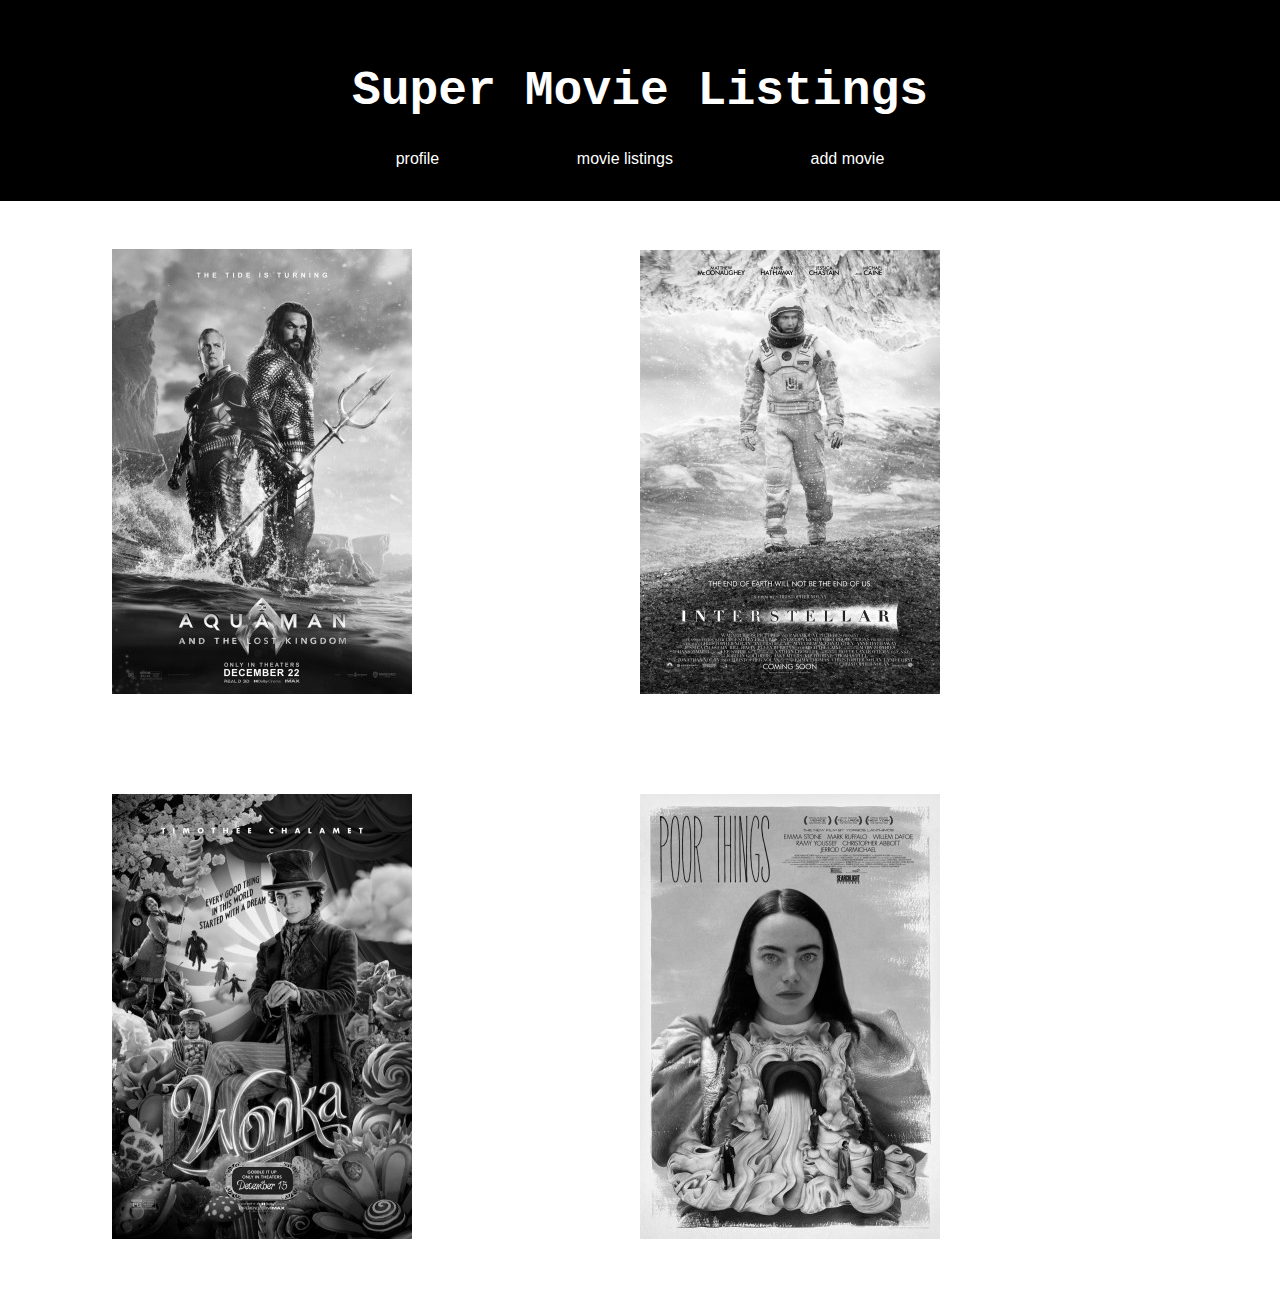
<file: index.html>
<!DOCTYPE html>
<html lang="en">
  <head>
    <meta charset="UTF-8" />
    <meta name="viewport" content="width=device-width, initial-scale=1.0" />
    <title>movie listing homepage</title>
    <link rel="stylesheet" href="style.css" />
    <link rel="shortcut icon" href="film.png" type="image/x-icon" />
  </head>
  <body>
    <header class="banner">
      <h1 class="banner-title">Super Movie Listings</h1>
      <nav class="nav-bar">
        <ul>
          <li><a href="profile.html">profile</a></li>
          <li><a href="index.html">movie listings</a></li>
          <li><a href="addlisting.html">add movie</a></li>
        </ul>
      </nav>
    </header>
   
   <div class = "box">
    <div class="movie-container">
      <a href="movieTimesAqua.html" id="aqua" class="posters">
        <p>
          Lorem ipsum dolor sit amet consectetur adipisicing elit. Recusandae
          consequuntur nisi excepturi mollitia, minus a? Dolorem, est aliquam
          error accusantium nobis asperiores ex eaque facilis qui pariatur iusto
          quibusdam? Possimus!
        </p>
        <img
          class="movie-poster"
          src="movies/aqua.jpg"
          alt="aquaman movie poster"
      /></a>
    </div>
    <div class="movie-container" >
      <a href="movieTimesInter.html" class="posters">
        <p>
          Lorem ipsum dolor sit amet consectetur adipisicing elit. Recusandae
          consequuntur nisi excepturi mollitia, minus a? Dolorem, est aliquam
          error accusantium nobis asperiores ex eaque facilis qui pariatur iusto
          quibusdam? Possimus!
        </p>
        <img
          class="movie-poster"
          src="movies/interstellar.jpg"
          alt="interstellar movie poster"
      /></a>
    </div>

    <div class="movie-container">
      <a href="movieTimesWonka.html" class="posters">
        <p>
          Lorem ipsum dolor sit amet consectetur adipisicing elit. Recusandae
          consequuntur nisi excepturi mollitia, minus a? Dolorem, est aliquam
          error accusantium nobis asperiores ex eaque facilis qui pariatur iusto
          quibusdam? Possimus!
        </p>
        <img
          class="movie-poster"
          src="movies/wonka.jpg"
          alt="wonka 2023 movie poster"
      /></a>
    </div>
    <div class="movie-container">
      <a href="movieTimesPoor.html" class="posters">
        <p>
          Lorem ipsum dolor sit amet consectetur adipisicing elit. Recusandae
          consequuntur nisi excepturi mollitia, minus a? Dolorem, est aliquam
          error accusantium nobis asperiores ex eaque facilis qui pariatur iusto
          quibusdam? Possimus!
        </p>
        <img
          class="movie-poster"
          src="movies/poor.jpeg"
          alt="poor things movie poster"
      /></a>
    </div>
    </div>
    
  
    </body>
  </body>
</html>
</file>
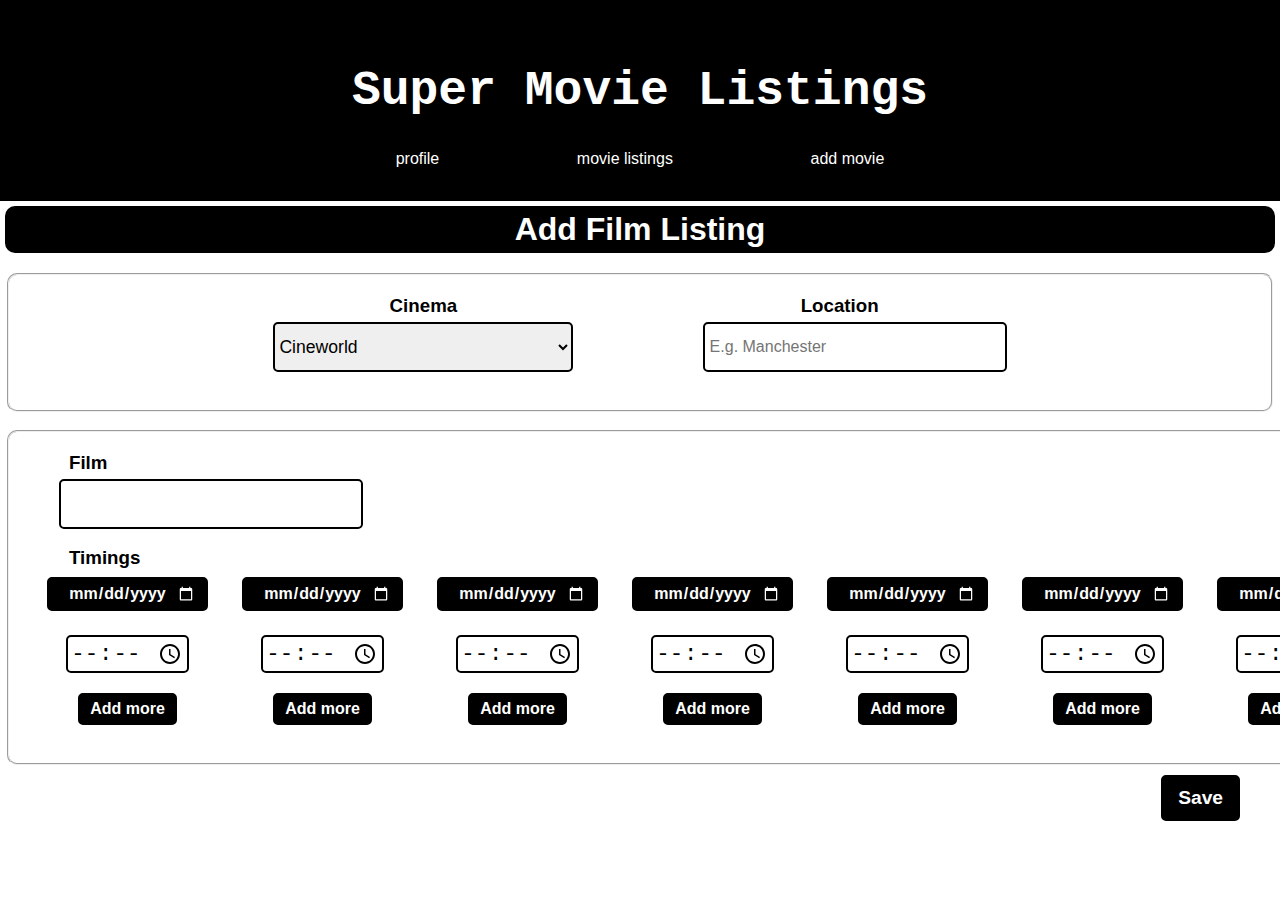
<file: addlisting.html>
<!DOCTYPE html>
<html>
    <head>
        <link rel="stylesheet" href="style.css">
        <link rel="shortcut icon" href="film.png" type="image/x-icon" />
        <script src="addlisting.js" defer></script>
        <title>Add Listing</title>
        <script>
            let data = {};
        
            function add1(item) {
                let node = document.createElement("li");
                node.innerHTML = `<input id="time" type="time" name ="date1time" onchange="addTime(date1.value, this.value)"/>`;
                document.getElementById(item).appendChild(node);
            }

            function add2(item) {
                let node = document.createElement("li");
                node.innerHTML = `<input id="time" type="time" name ="date2time" onchange="addTime(date2.value, this.value)"/>`;
                document.getElementById(item).appendChild(node);
            }

            function add3(item) {
                let node = document.createElement("li");
                node.innerHTML = `<input id="time" type="time" name ="date3time" onchange="addTime(date3.value, this.value)"/>`;
                document.getElementById(item).appendChild(node);
            }

            function add4(item) {
                let node = document.createElement("li");
                node.innerHTML = `<input id="time" type="time" name ="date4time" onchange="addTime(date4.value, this.value)"/>`;
                document.getElementById(item).appendChild(node);
            }

            function add5(item) {
                let node = document.createElement("li");
                node.innerHTML = `<input id="time" type="time" name ="date5time" onchange="addTime(date5.value, this.value)"/>`;
                document.getElementById(item).appendChild(node);
            }

            function add6(item) {
                let node = document.createElement("li");
                node.innerHTML = `<input id="time" type="time" name ="date6time" onchange="addTime(date6.value, this.value)"/>`;
                document.getElementById(item).appendChild(node);
            }

            function add7(item) {
                let node = document.createElement("li");
                node.innerHTML = `<input id="time" type="time" name ="date7time" onchange="addTime(date7.value, this.value)"/>`;
                document.getElementById(item).appendChild(node);
            }

            filmtimes = new Map();

            function addTime(date, time) {
                if (filmtimes.has(date)) {
                    filmtimes.get(date).push(time)
                } else {
                    filmtimes.set(date, [])
                    filmtimes.get(date).push(time)
                }
            }
        </script>
    </head>
    
    <body>
        <header class="banner">
        <h1 class="banner-title">Super Movie Listings</h1>
        <nav class="nav-bar">
          <ul>
            <li><a href="profile.html">profile</a></li>
            <li><a href="index.html">movie listings</a></li>
            <li><a href="addlisting.html">add movie</a></li>
          </ul>
        </nav>
      </header>
        <h1 class="pagetitle">Add Film Listing</h1>

        <form action="http://www.nextpoint.co.uk/test.php" method="post">
            <fieldset>
                <label class="grid1">
                    <h3>Cinema</h3>
                    <select name="cinema" required>
                        <option>Cineworld</option>
                        <option>Empire</option>
                        <option>Everyman</option>
                        <option>Light</option>
                        <option>Odeon</option>
                        <option>Picturehouse</option>
                        <option>Showcase</option>
                        <option>Vue</option>
                    </select><br /><br />
                </label>
                <label class="grid2">
                <h3>Location</h3>
                    <input type="text" name="location" placeholder="E.g. Manchester"/>
                </label>

            </fieldset>
            <br />
            <fieldset>
                <label><h3 class="leftheading">Film</h3><input type="text" name="filmtitle" required/></label><br /><br />
                <h3 class="leftheading">Timings</h3>
                <table>
                    <thead>
                        <th><input type="date" name="date1" id="date1"/></th>
                        <th><input type="date" name="date2" id="date2"/></th>
                        <th><input type="date" name="date3" id="date3"/></th>
                        <th><input type="date" name="date4" id="date4"/></th>
                        <th><input type="date" name="date5" id="date5"/></th>
                        <th><input type="date" name="date6" id="date6"/></th>
                        <th><input type="date" name="date7" id="date7"/></th>
                    </thead>

                    <tbody><tr>
                        <td><ul id="list1">
                            <li><input id="time" type="time" name ="date1time" onchange="addTime(date1.value, this.value)"/></li>
                        </ul><input type="button" value="Add more" onclick="add1('list1')" /></td>

                        <td><ul id="list2">
                            <li><input id="time" type="time" name ="date2time" onchange="addTime(date2.value, this.value)"/></li>
                        </ul><input type="button" value="Add more" onclick="add2('list2')" /></td>

                        <td><ul id="list3">
                            <li><input id="time" type="time" name ="date3time" onchange="addTime(date3.value, this.value)"/></li>
                        </ul><input type="button" value="Add more" onclick="add3('list3')" /></td>

                        <td><ul id="list4">
                            <li><input id="time" type="time" name ="date4time" onchange="addTime(date4.value, this.value)"/></li>
                        </ul><input type="button" value="Add more" onclick="add4('list4')" /></td>

                        <td><ul id="list5">
                            <li><input id="time" type="time" name ="date5time" onchange="addTime(date5.value, this.value)"/></li>
                        </ul><input type="button" value="Add more" onclick="add5('list5')" /></td>

                        <td><ul id="list6">
                            <li><input id="time" type="time" name ="date6time" onchange="addTime(date6.value, this.value)"></li>
                        </ul><input type="button" value="Add more" onclick="add6('list6')" /></td>

                        <td><ul id="list7">
                            <li><input id="time" type="time" name ="date7time" onchange="addTime(date7.value, this.value)"/></li>
                        </ul><input type="button" value="Add more" onclick="add7('list7')" /></td>
                    </tbody></tr>
                </table>
            </fieldset>    
            <a href="addlistingconfirm.html"><input id="confirm" type="button" value="Save" onclick="dataBind.save()" class="sub"/></a>
        </form>
    </body>
</html>
</file>
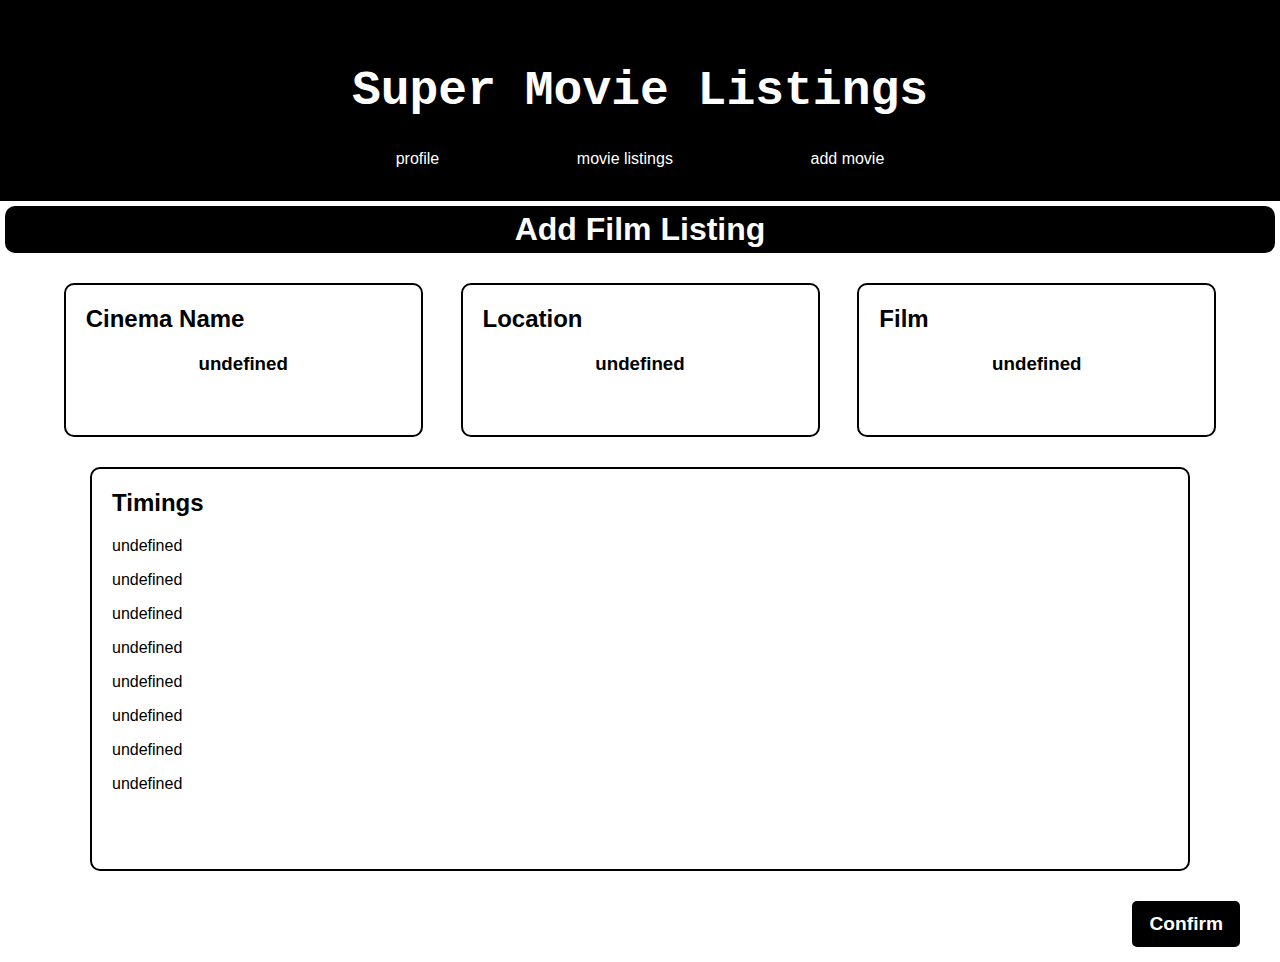
<file: addlistingconfirm.html>
<!DOCTYPE html>
<html>
    <head>
        <link rel="stylesheet" href="style.css">
        <link rel="shortcut icon" href="film.png" type="image/x-icon" />
        <script src="addlisting.js" defer></script>
        <title>Add Listing</title>
    </head>
    
    <body>
        <header class="banner">
        <h1 class="banner-title">Super Movie Listings</h1>
        <nav class="nav-bar">
          <ul>
            <li><a href="profile.html">profile</a></li>
            <li><a href="index.html">movie listings</a></li>
            <li><a href="addlisting.html">add movie</a></li>
          </ul>
        </nav>
        <script>
            let data = JSON.parse(sessionStorage.getItem("data"));
        </script>
        </header>
        <h1 class="pagetitle">Add Film Listing</h1>
            <div class="confpage">
                <span>
                    <h2>Cinema Name</h2> 
                    <h3 data="cinema"></h3>
                </span>

                <span>
                    <h2>Location</h2> 
                    <h3 data="location"></h3>
                </span>

                <span>
                    <h2>Film</h2>
                    <h3 data="filmtitle"></h3>
                </span>
            </div>

            <div>
                <section id="timings">
                    <h2>Timings</h2>
                    <p data="date1"></p>
                    <p data="date1time"></p>
                    <p data="date2"></p>
                    <p data="date3"></p>
                    <p data="date4"></p>
                    <p data="date5"></p>
                    <p data="date6"></p>
                    <p data="date7"></p>
                </section>
            </div>
            
            <form action="http://www.nextpoint.co.uk/test.php" method="post">
                <label><input type="submit" class="sub" value="Confirm"/></label>
            </form>
    </body>
</html>
</file>
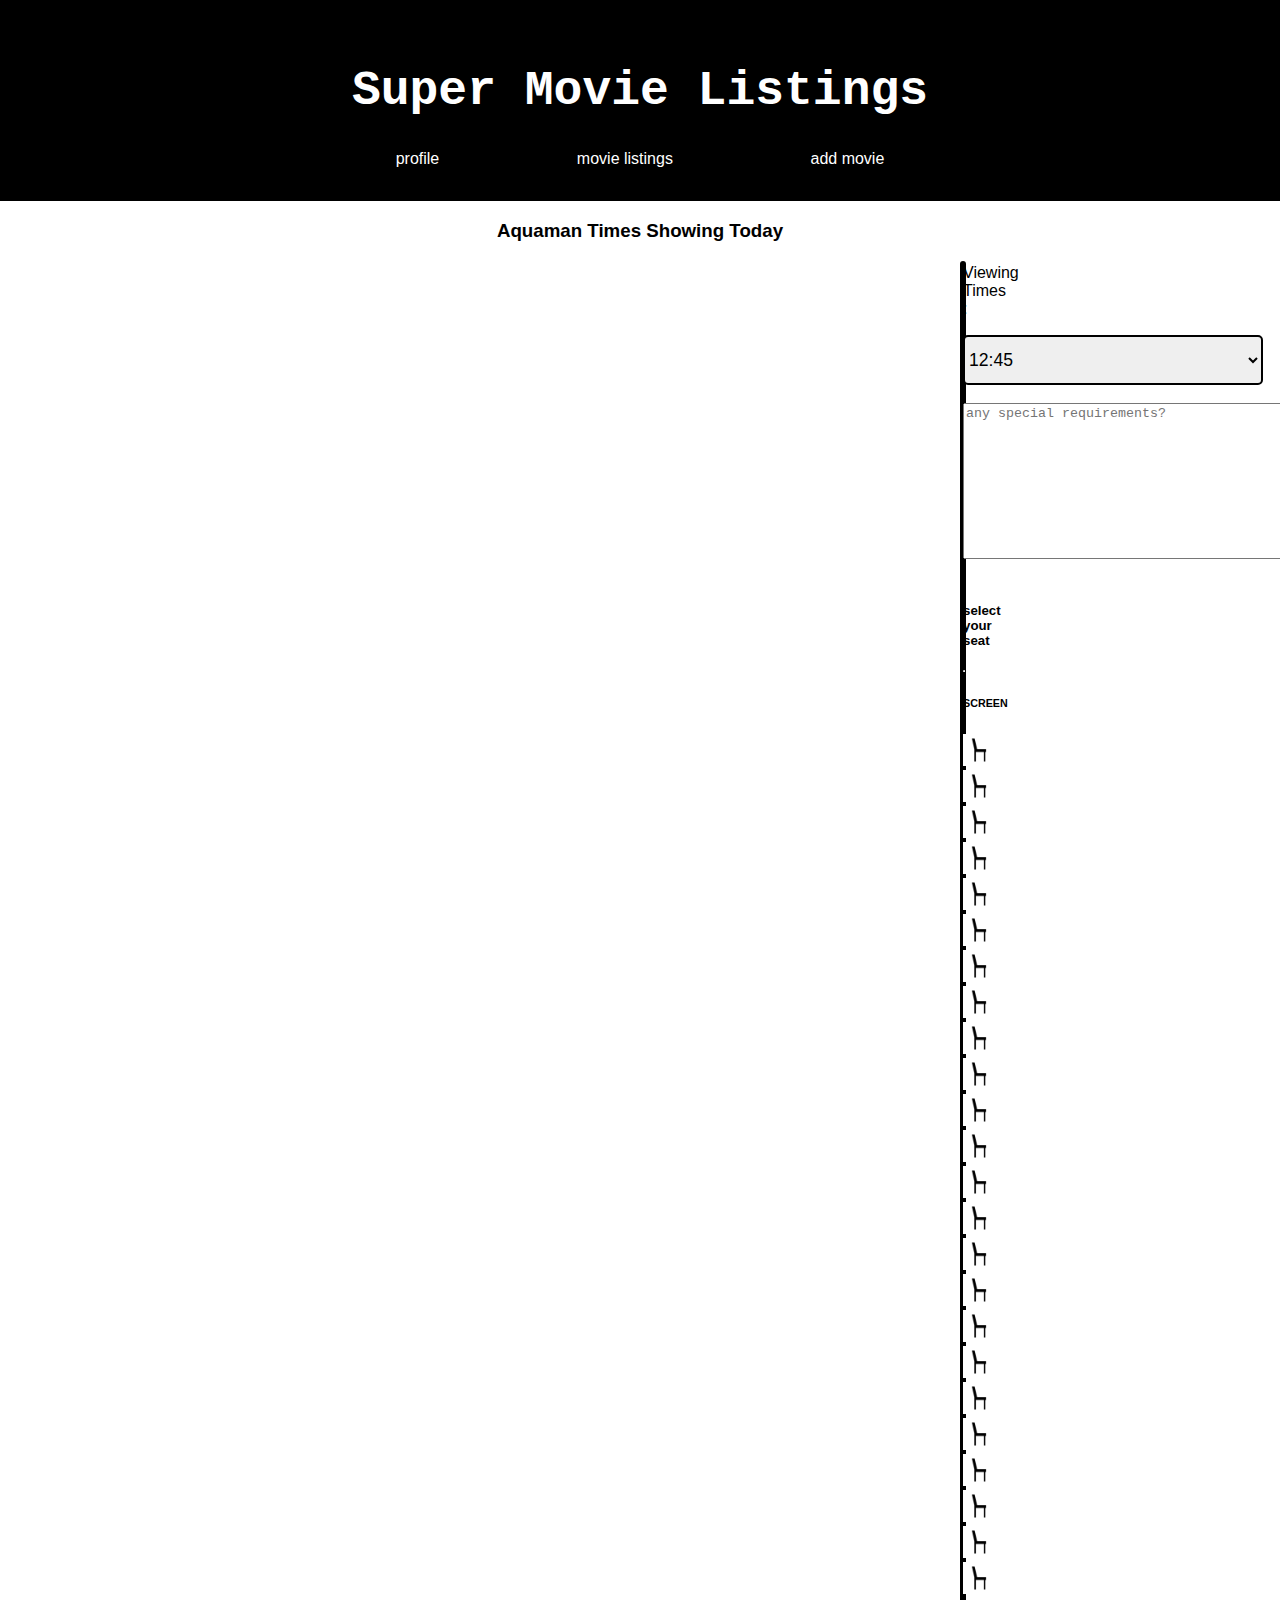
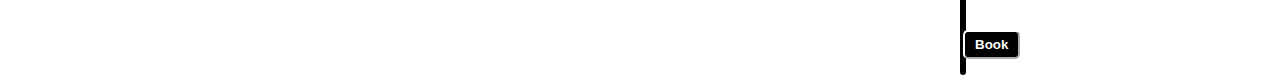
<file: movieTimesAqua.html>
<!DOCTYPE html>
<html lang="en">
  <head>
    <meta charset="UTF-8" />
    <meta name="viewport" content="width=device-width, initial-scale=1.0" />
    <title>Aquaman Viewing Times</title>
    <script src="/moveName.js"></script>
    <link rel="shortcut icon" href="film.png" type="image/x-icon" />
    <link rel="stylesheet" href="style.css" />
  </head>
  <body>
    <header class="banner">
      <h1 class="banner-title">Super Movie Listings</h1>
      <nav class="nav-bar">
        <ul>
          <li><a href="profile.html">profile</a></li>
          <li><a href="index.html">movie listings</a></li>
          <li><a href="addlisting.html">add movie</a></li>
        </ul>
      </nav>
    </header>
    <h3>Aquaman Times Showing Today</h3>
    <form action="" class="movie-time">
      <label for="movie-times">Viewing Times : </label>
      <select name="movie-times" id="">
        <option value="">12:45</option>
        <option value="">3:45</option>
        <option value="">5:45</option>
        <option value="">8:45</option>
        <option value="">00:00</option>
      </select>
      <br />
      <textarea
        name="special-requirements"
        id=""
        cols="60"
        rows="10"
        placeholder="any special requirements?"></textarea>
      <br />
      <br />
      <h5>select your seat</h5>
      <div class="cinema-container">
        <hr />
        <h6>SCREEN</h6>
        <div class="row1">
          <div><img src="movies/chair.jpg" alt="" /></div>
          <div><img src="movies/chair.jpg" alt="" /></div>
          <div><img src="movies/chair.jpg" alt="" /></div>
          <div><img src="movies/chair.jpg" alt="" /></div>
          <div><img src="movies/chair.jpg" alt="" /></div>
          <div><img src="movies/chair.jpg" alt="" /></div>
          <div><img src="movies/chair.jpg" alt="" /></div>
          <div><img src="movies/chair.jpg" alt="" /></div>
        </div>
        <div class="row2">
          <div><img src="movies/chair.jpg" alt="" /></div>
          <div><img src="movies/chair.jpg" alt="" /></div>
          <div><img src="movies/chair.jpg" alt="" /></div>
          <div><img src="movies/chair.jpg" alt="" /></div>
          <div><img src="movies/chair.jpg" alt="" /></div>
          <div><img src="movies/chair.jpg" alt="" /></div>
          <div><img src="movies/chair.jpg" alt="" /></div>
          <div><img src="movies/chair.jpg" alt="" /></div>
        </div>
        <div class="row2">
          <div><img src="movies/chair.jpg" alt="" /></div>
          <div><img src="movies/chair.jpg" alt="" /></div>
          <div><img src="movies/chair.jpg" alt="" /></div>
          <div><img src="movies/chair.jpg" alt="" /></div>
          <div><img src="movies/chair.jpg" alt="" /></div>
          <div><img src="movies/chair.jpg" alt="" /></div>
          <div><img src="movies/chair.jpg" alt="" /></div>
          <div><img src="movies/chair.jpg" alt="" /></div>
        </div>
      </div>
      <br />
      <button type="submit">Book</button>
    </form>
  </body>
</html>
</file>
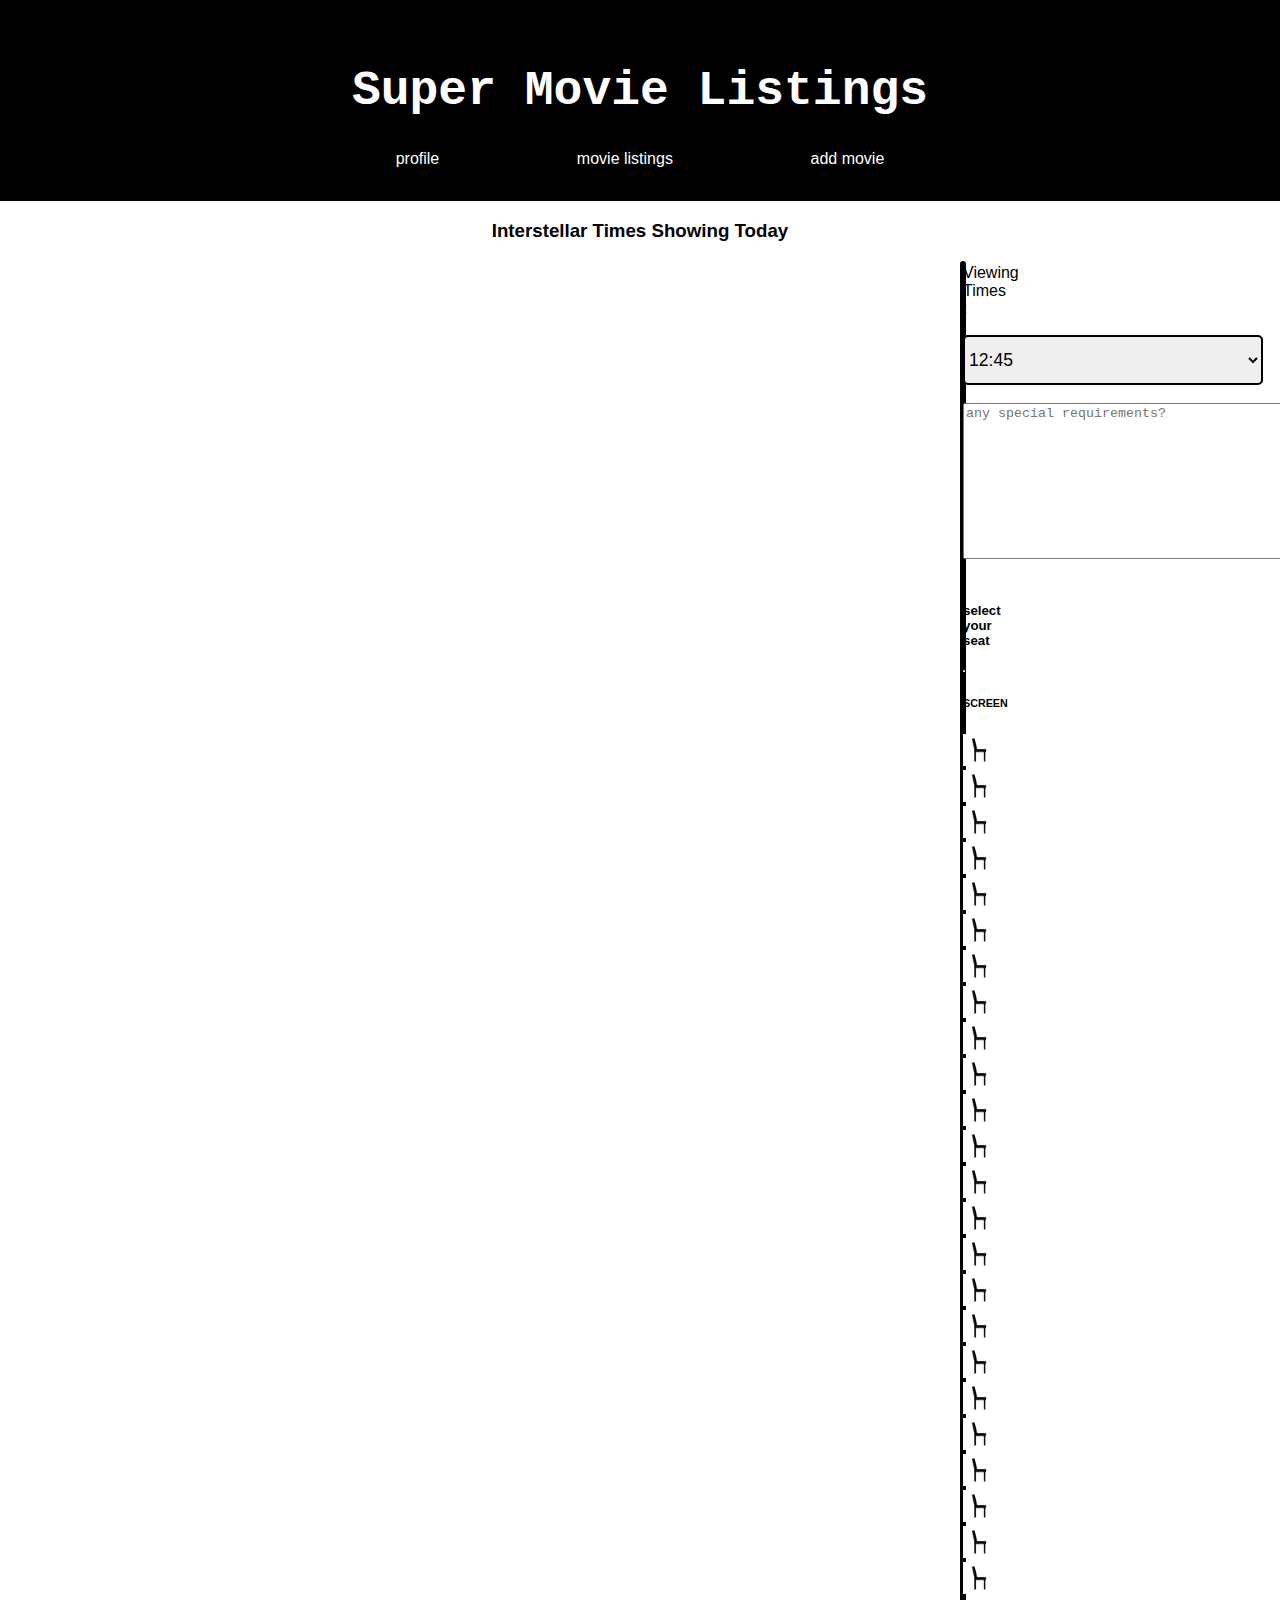
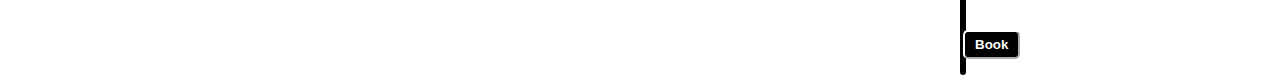
<file: movieTimesInter.html>
<!DOCTYPE html>
<html lang="en">
  <head>
    <meta charset="UTF-8" />
    <meta name="viewport" content="width=device-width, initial-scale=1.0" />
    <title>Interstellar Viewing Times</title>
    <script src="/moveName.js"></script>
    <link rel="shortcut icon" href="film.png" type="image/x-icon" />
    <link rel="stylesheet" href="style.css" />
  </head>
  <body>
    <header class="banner">
      <h1 class="banner-title">Super Movie Listings</h1>
      <nav class="nav-bar">
        <ul>
          <li><a href="profile.html">profile</a></li>
          <li><a href="index.html">movie listings</a></li>
          <li><a href="addlisting.html">add movie</a></li>
        </ul>
      </nav>
    </header>
    <h3>Interstellar Times Showing Today</h3>
    <form action="" class="movie-time">
      <label for="movie-times">Viewing Times : </label>
      <select name="movie-times" id="">
        <option value="">12:45</option>
        <option value="">3:45</option>
        <option value="">5:45</option>
        <option value="">8:45</option>
        <option value="">00:00</option>
      </select>
      <br />
      <textarea
        name="special-requirements"
        id=""
        cols="60"
        rows="10"
        placeholder="any special requirements?"></textarea>
      <br />
      <br />
      <h5>select your seat</h5>
      <div class="cinema-container">
        <hr />
        <h6>SCREEN</h6>
        <div class="row1">
          <div><img src="movies/chair.jpg" alt="" /></div>
          <div><img src="movies/chair.jpg" alt="" /></div>
          <div><img src="movies/chair.jpg" alt="" /></div>
          <div><img src="movies/chair.jpg" alt="" /></div>
          <div><img src="movies/chair.jpg" alt="" /></div>
          <div><img src="movies/chair.jpg" alt="" /></div>
          <div><img src="movies/chair.jpg" alt="" /></div>
          <div><img src="movies/chair.jpg" alt="" /></div>
        </div>
        <div class="row2">
          <div><img src="movies/chair.jpg" alt="" /></div>
          <div><img src="movies/chair.jpg" alt="" /></div>
          <div><img src="movies/chair.jpg" alt="" /></div>
          <div><img src="movies/chair.jpg" alt="" /></div>
          <div><img src="movies/chair.jpg" alt="" /></div>
          <div><img src="movies/chair.jpg" alt="" /></div>
          <div><img src="movies/chair.jpg" alt="" /></div>
          <div><img src="movies/chair.jpg" alt="" /></div>
        </div>
        <div class="row2">
          <div><img src="movies/chair.jpg" alt="" /></div>
          <div><img src="movies/chair.jpg" alt="" /></div>
          <div><img src="movies/chair.jpg" alt="" /></div>
          <div><img src="movies/chair.jpg" alt="" /></div>
          <div><img src="movies/chair.jpg" alt="" /></div>
          <div><img src="movies/chair.jpg" alt="" /></div>
          <div><img src="movies/chair.jpg" alt="" /></div>
          <div><img src="movies/chair.jpg" alt="" /></div>
        </div>
      </div>
      <br />
      <button type="submit">Book</button>
    </form>
  </body>
</html>
</file>
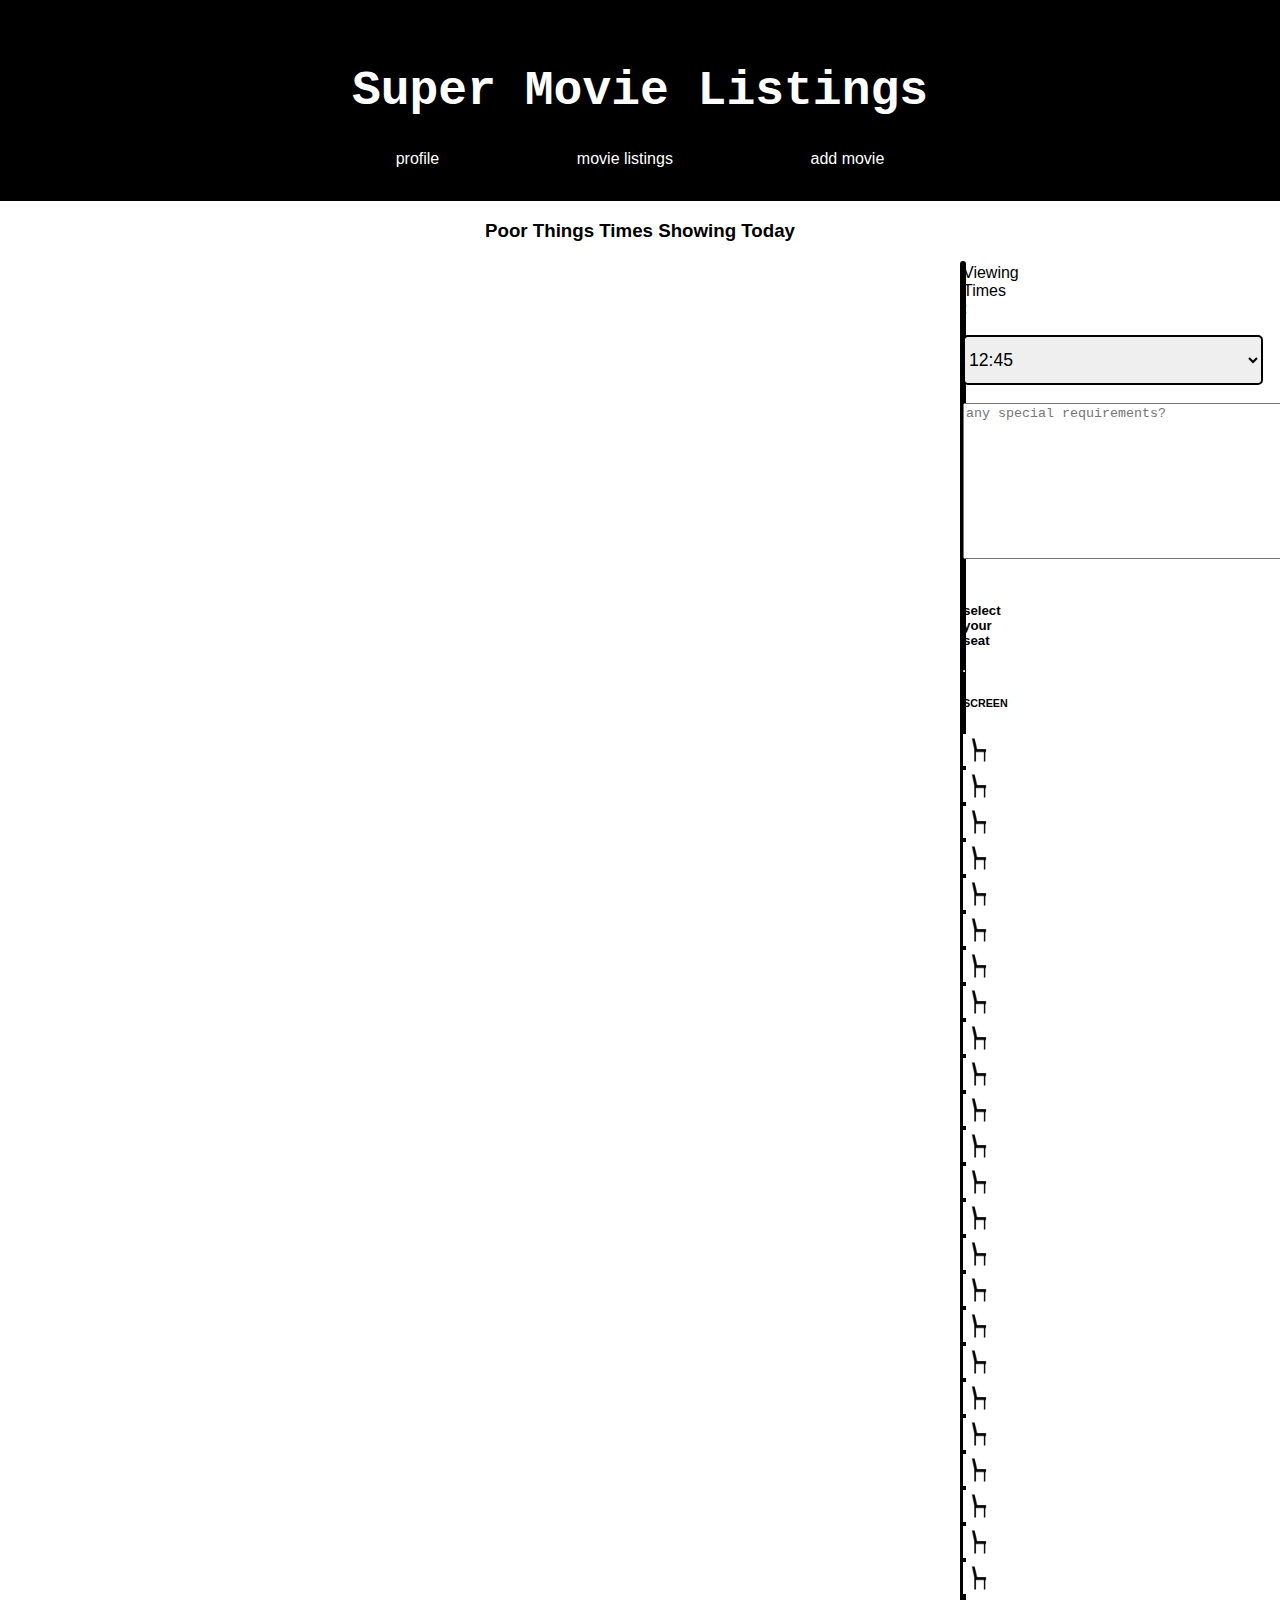
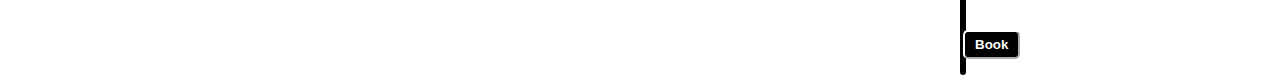
<file: movieTimesPoor.html>
<!DOCTYPE html>
<html lang="en">
  <head>
    <meta charset="UTF-8" />
    <meta name="viewport" content="width=device-width, initial-scale=1.0" />
    <title>Poor Things Viewing Times</title>
    <script src="/moveName.js"></script>
    <link rel="shortcut icon" href="film.png" type="image/x-icon" />
    <link rel="stylesheet" href="style.css" />
  </head>
  <body>
    <header class="banner">
      <h1 class="banner-title">Super Movie Listings</h1>
      <nav class="nav-bar">
        <ul>
          <li><a href="profile.html">profile</a></li>
          <li><a href="index.html">movie listings</a></li>
          <li><a href="addlisting.html">add movie</a></li>
        </ul>
      </nav>
    </header>
    <h3>Poor Things Times Showing Today</h3>
    <form action="" class="movie-time">
      <label for="movie-times">Viewing Times : </label>
      <select name="movie-times" id="">
        <option value="">12:45</option>
        <option value="">3:45</option>
        <option value="">5:45</option>
        <option value="">8:45</option>
        <option value="">00:00</option>
      </select>
      <br />
      <textarea
        name="special-requirements"
        id=""
        cols="60"
        rows="10"
        placeholder="any special requirements?"></textarea>
      <br />
      <br />
      <h5>select your seat</h5>
      <div class="cinema-container">
        <hr />
        <h6>SCREEN</h6>
        <div class="row1">
          <div><img src="movies/chair.jpg" alt="" /></div>
          <div><img src="movies/chair.jpg" alt="" /></div>
          <div><img src="movies/chair.jpg" alt="" /></div>
          <div><img src="movies/chair.jpg" alt="" /></div>
          <div><img src="movies/chair.jpg" alt="" /></div>
          <div><img src="movies/chair.jpg" alt="" /></div>
          <div><img src="movies/chair.jpg" alt="" /></div>
          <div><img src="movies/chair.jpg" alt="" /></div>
        </div>
        <div class="row2">
          <div><img src="movies/chair.jpg" alt="" /></div>
          <div><img src="movies/chair.jpg" alt="" /></div>
          <div><img src="movies/chair.jpg" alt="" /></div>
          <div><img src="movies/chair.jpg" alt="" /></div>
          <div><img src="movies/chair.jpg" alt="" /></div>
          <div><img src="movies/chair.jpg" alt="" /></div>
          <div><img src="movies/chair.jpg" alt="" /></div>
          <div><img src="movies/chair.jpg" alt="" /></div>
        </div>
        <div class="row2">
          <div><img src="movies/chair.jpg" alt="" /></div>
          <div><img src="movies/chair.jpg" alt="" /></div>
          <div><img src="movies/chair.jpg" alt="" /></div>
          <div><img src="movies/chair.jpg" alt="" /></div>
          <div><img src="movies/chair.jpg" alt="" /></div>
          <div><img src="movies/chair.jpg" alt="" /></div>
          <div><img src="movies/chair.jpg" alt="" /></div>
          <div><img src="movies/chair.jpg" alt="" /></div>
        </div>
      </div>
      <br />
      <button type="submit">Book</button>
    </form>
  </body>
</html>
</file>
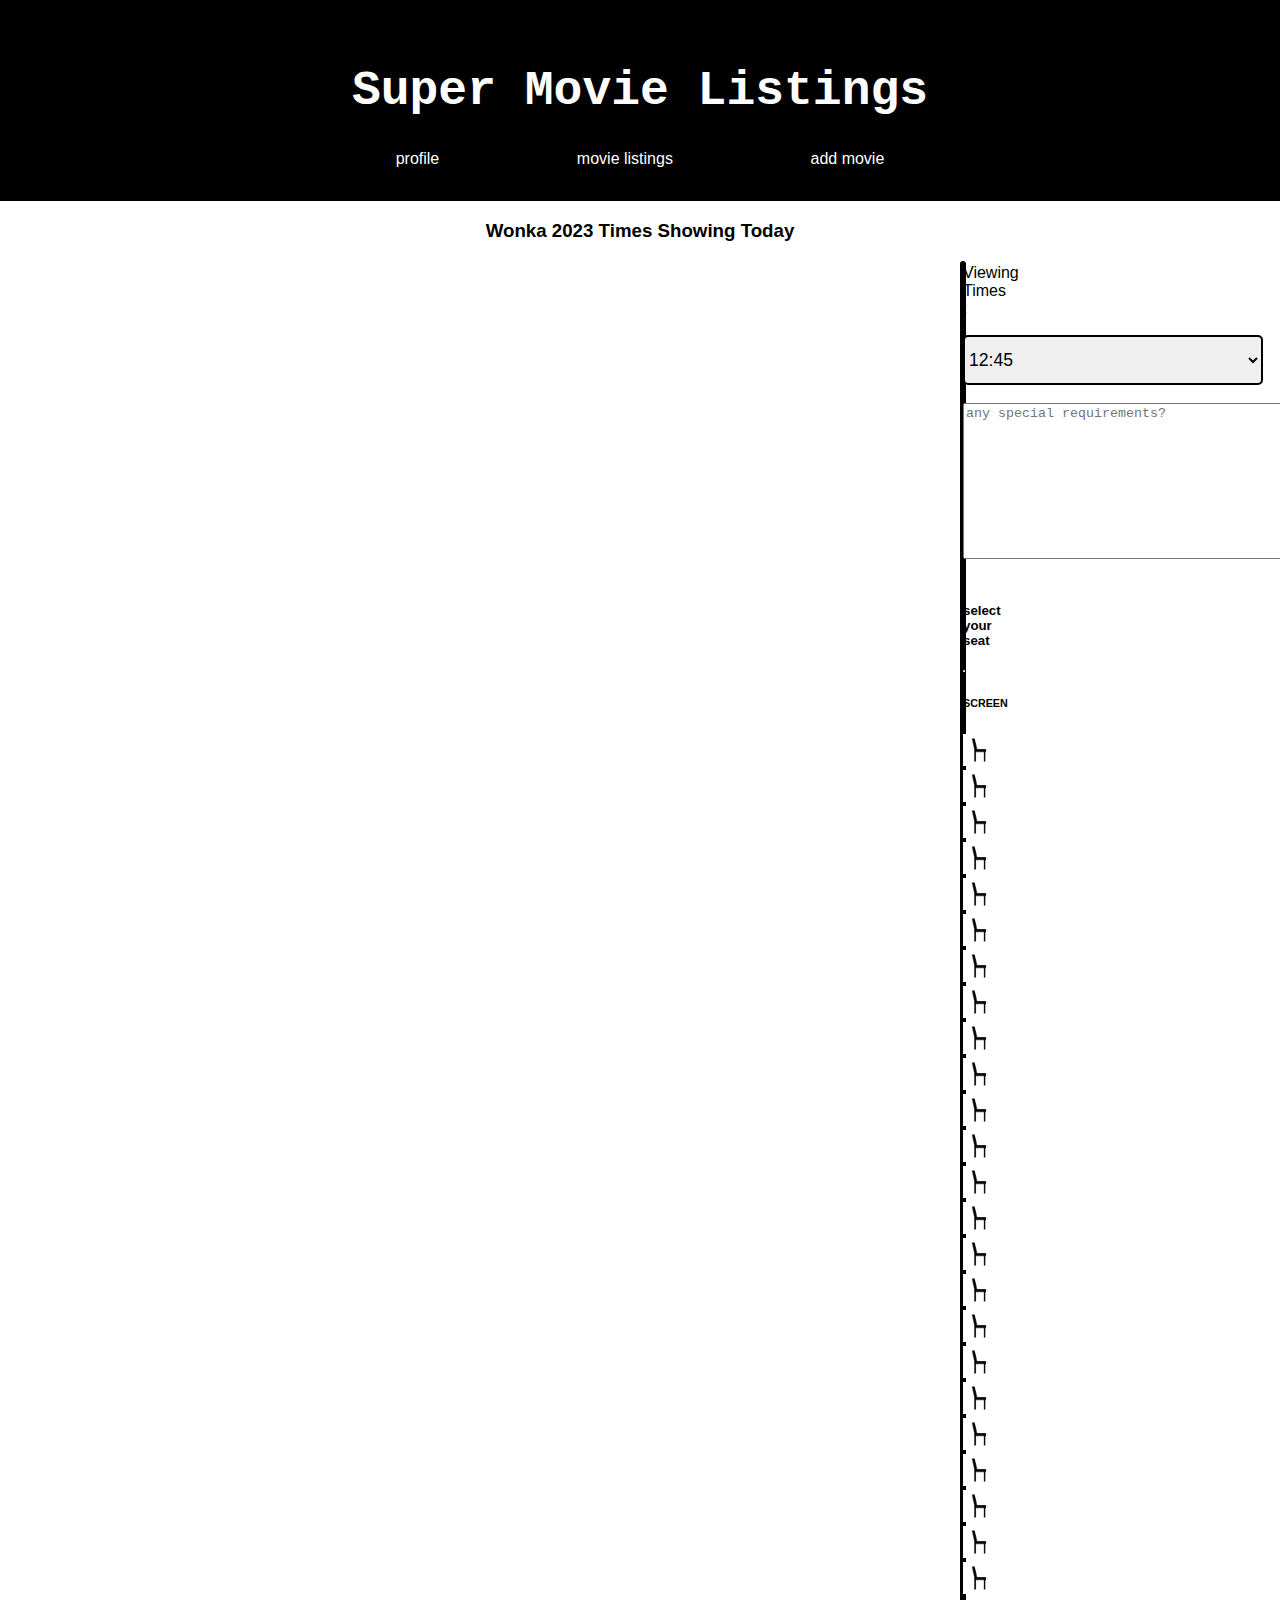
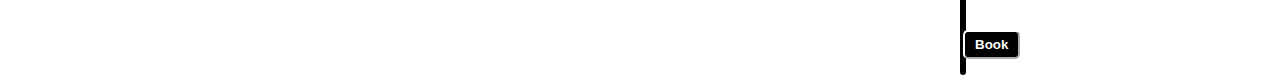
<file: movieTimesWonka.html>
<!DOCTYPE html>
<html lang="en">
  <head>
    <meta charset="UTF-8" />
    <meta name="viewport" content="width=device-width, initial-scale=1.0" />
    <title>Wonka Viewing Times</title>
    <script src="/moveName.js"></script>
    <link rel="shortcut icon" href="film.png" type="image/x-icon" />
    <link rel="stylesheet" href="style.css" />
  </head>
  <body>
    <header class="banner">
      <h1 class="banner-title">Super Movie Listings</h1>
      <nav class="nav-bar">
        <ul>
          <li><a href="profile.html">profile</a></li>
          <li><a href="index.html">movie listings</a></li>
          <li><a href="addlisting.html">add movie</a></li>
        </ul>
      </nav>
    </header>
    <h3>Wonka 2023 Times Showing Today</h3>
    <form action="" class="movie-time">
      <label for="movie-times">Viewing Times : </label>
      <select name="movie-times" id="">
        <option value="">12:45</option>
        <option value="">3:45</option>
        <option value="">5:45</option>
        <option value="">8:45</option>
        <option value="">00:00</option>
      </select>
      <br />
      <textarea
        name="special-requirements"
        id=""
        cols="60"
        rows="10"
        placeholder="any special requirements?"></textarea>
      <br />
      <br />
      <h5>select your seat</h5>
      <div class="cinema-container">
        <hr />
        <h6>SCREEN</h6>
        <div class="row1">
          <div><img src="movies/chair.jpg" alt="" /></div>
          <div><img src="movies/chair.jpg" alt="" /></div>
          <div><img src="movies/chair.jpg" alt="" /></div>
          <div><img src="movies/chair.jpg" alt="" /></div>
          <div><img src="movies/chair.jpg" alt="" /></div>
          <div><img src="movies/chair.jpg" alt="" /></div>
          <div><img src="movies/chair.jpg" alt="" /></div>
          <div><img src="movies/chair.jpg" alt="" /></div>
        </div>
        <div class="row2">
          <div><img src="movies/chair.jpg" alt="" /></div>
          <div><img src="movies/chair.jpg" alt="" /></div>
          <div><img src="movies/chair.jpg" alt="" /></div>
          <div><img src="movies/chair.jpg" alt="" /></div>
          <div><img src="movies/chair.jpg" alt="" /></div>
          <div><img src="movies/chair.jpg" alt="" /></div>
          <div><img src="movies/chair.jpg" alt="" /></div>
          <div><img src="movies/chair.jpg" alt="" /></div>
        </div>
        <div class="row2">
          <div><img src="movies/chair.jpg" alt="" /></div>
          <div><img src="movies/chair.jpg" alt="" /></div>
          <div><img src="movies/chair.jpg" alt="" /></div>
          <div><img src="movies/chair.jpg" alt="" /></div>
          <div><img src="movies/chair.jpg" alt="" /></div>
          <div><img src="movies/chair.jpg" alt="" /></div>
          <div><img src="movies/chair.jpg" alt="" /></div>
          <div><img src="movies/chair.jpg" alt="" /></div>
        </div>
      </div>
      <br />
      <button type="submit">Book</button>
    </form>
  </body>
</html>
</file>
<file: style.css>
header {
  margin: 0;
  height: 100%;
  font-family: "Courier New", Courier, monospace;
}
.banner {
  padding: 2em 2em;
  text-align: center;
  background-color: black;
}
.banner-title {
  font-size: 3em;
  color: white;
}
.nav-bar li a {
  font: "Courier New", Courier, monospace;
  margin-top: 1em;
  color: #ffffff;
}
.nav-bar li {
  display: inline;
}
a:link,
a:visited {
  margin: 4rem;
  color: black;
  text-decoration: none;
  font-family: sans-serif;
}
a:hover {
  text-decoration: underline;
}
.movie-poster {
  margin: 3rem;
}

/* CSS ADDED BY CHARLOTTE */

form {
  margin: 5px;
}

table {
  width: 100%;
}
tr {
  text-align: center;
}

ul {
  list-style: none;
  padding: 0;
  margin: 0;
}

form fieldset {
  border-radius: 10px;
  padding: 20px;
}

#time {
  margin: 5px;
}

.pagetitle {
  text-align: center;
  color: white;
  background-color: black;
  padding: 5px;
  border-radius: 10px;
  font-family: "Segoe UI", Tahoma, Geneva, Verdana, sans-serif;
  margin: 5px 5px 20px;
}

body {
  font-family: "Segoe UI", Tahoma, Geneva, Verdana, sans-serif;
  margin: 0;
}

[type="button"],
[type="submit"],
[type="date"] {
  color: white;
  background-color: black;
  border-radius: 5px;
  padding: 5px 10px;
  font-family: "Segoe UI", Tahoma, Geneva, Verdana, sans-serif;
  font-weight: bold;
  color-scheme: dark;
  text-align: center;
  margin: 15px;
}



[type="date"] {
  margin-top: 0px;
}

[type="date"]:hover,
[type="submit"]:hover,
[type="button"]:hover {
  background-color: grey;
}

.sub {
  padding: 10px 15px;
  font-size: 1.2rem;
  float: right;
  margin-right: 35px;
  margin-top: 10px;
}

fieldset td {
  vertical-align: top;
}

.tbox,
form [type="text"] {
  width: 290px;
  height: 36px;
  border-radius: 5px;
  margin-left: 30px;
}

[type="date"]:hover,
[type="submit"]:hover,
[type="button"]:hover {
  background-color: grey;
}

.sub {
  padding: 10px 15px;
  font-size: 1.2rem;
  float: right;
  margin-right: 35px;
  margin-top: 10px;
}

.tbox,
form [type="text"] {
  width: 290px;
  height: 36px;
  border-radius: 5px;
  margin-left: 30px;
}

form select {
  border-radius: 5px;
  width: 300px;
  height: 50px;
  font-family: "Segoe UI", Tahoma, Geneva, Verdana, sans-serif;
  font-size: 1.1em;
  border: 2px solid black;
}

form input {
  border-radius: 5px;
  padding: 5px;
  font-size: 1rem;
  border: 2px solid black;
}

[type="time"] {
  width: 60%;
  font-size: 1.4rem;
  padding: 2px;
  text-align: center;
}

.grid1 {
  float: left;
  margin-left: 20%;
}

.grid2 {
  float: right;
  margin-right: 20%;
}

form h3 {
  margin-top: 0px;
  margin-bottom: 5px;
}

h3 {
  text-align: center;
}
.movie-time {
  border: solid black;
  text-align: center;
  border-radius: 15px;
  margin: 0 60em;
}
.movie-time select {
  margin: 1em 0;
}
.movie-time button {
  margin: 1em 0;
}

.row1 div {
  display: inline;
}
.row2 div {
  display: inline;
}

.row1 div img {
  height: 2em;
  width: 2em;
}
.row2 div img {
  height: 2em;
  width: 2em;
}
.row3 div img {
  height: 2em;
  width: 2em;
}
.row3 div {
  display: inline;
}
.row1 div:hover {
  background-color: lightblue;
}
.row2 div:hover {
  background-color: lightblue;
}
.row3 div:hover {
  background-color: lightblue;
}

.posters {
  filter: grayscale(100%);
  transition: all 0.5s;
}

.posters:hover {
  filter: grayscale(0%);
  transform: scale(1.2);
  transition: all 0.5s;
}

main {
  display: flex;
  flex-wrap: wrap;
  justify-content: center;
}

.leftheading {
  text-align: left;
  margin-left: 40px;
}

.confpage {
  padding: 10px;
  display: flex;
  gap: 3%;
  justify-content: center;
}

.confpage span {
  border: 2px solid black;
  border-radius: 10px;
  width: 25%;
  height: 150px;
  padding: 0px 20px;
  text-align: center;
}

.confpage h2 {
  text-align: left;
}

.tbox {
  margin-left: 0;
}

#timings {
  border: 2px solid black;
  border-radius: 10px;
  height: 400px;
  padding: 0px 20px;
  margin: 20px 90px;
}

.movie-container {
  display: inline-block;
  position: relative;
  text-align: center;
}

.movie-container p {
  position: absolute;
  bottom: 20%;
  left: 50%;
  transform: translate(-50%, -50%);
  color: red;
  visibility: hidden;
}
.movie-container img {
}
.movie-container a:hover p {
  visibility: visible;
}
.box {
  display: inline-block;
  flex-direction: column;
  column-gap: 50px;
  flex-wrap: wrap;
}
</file>
